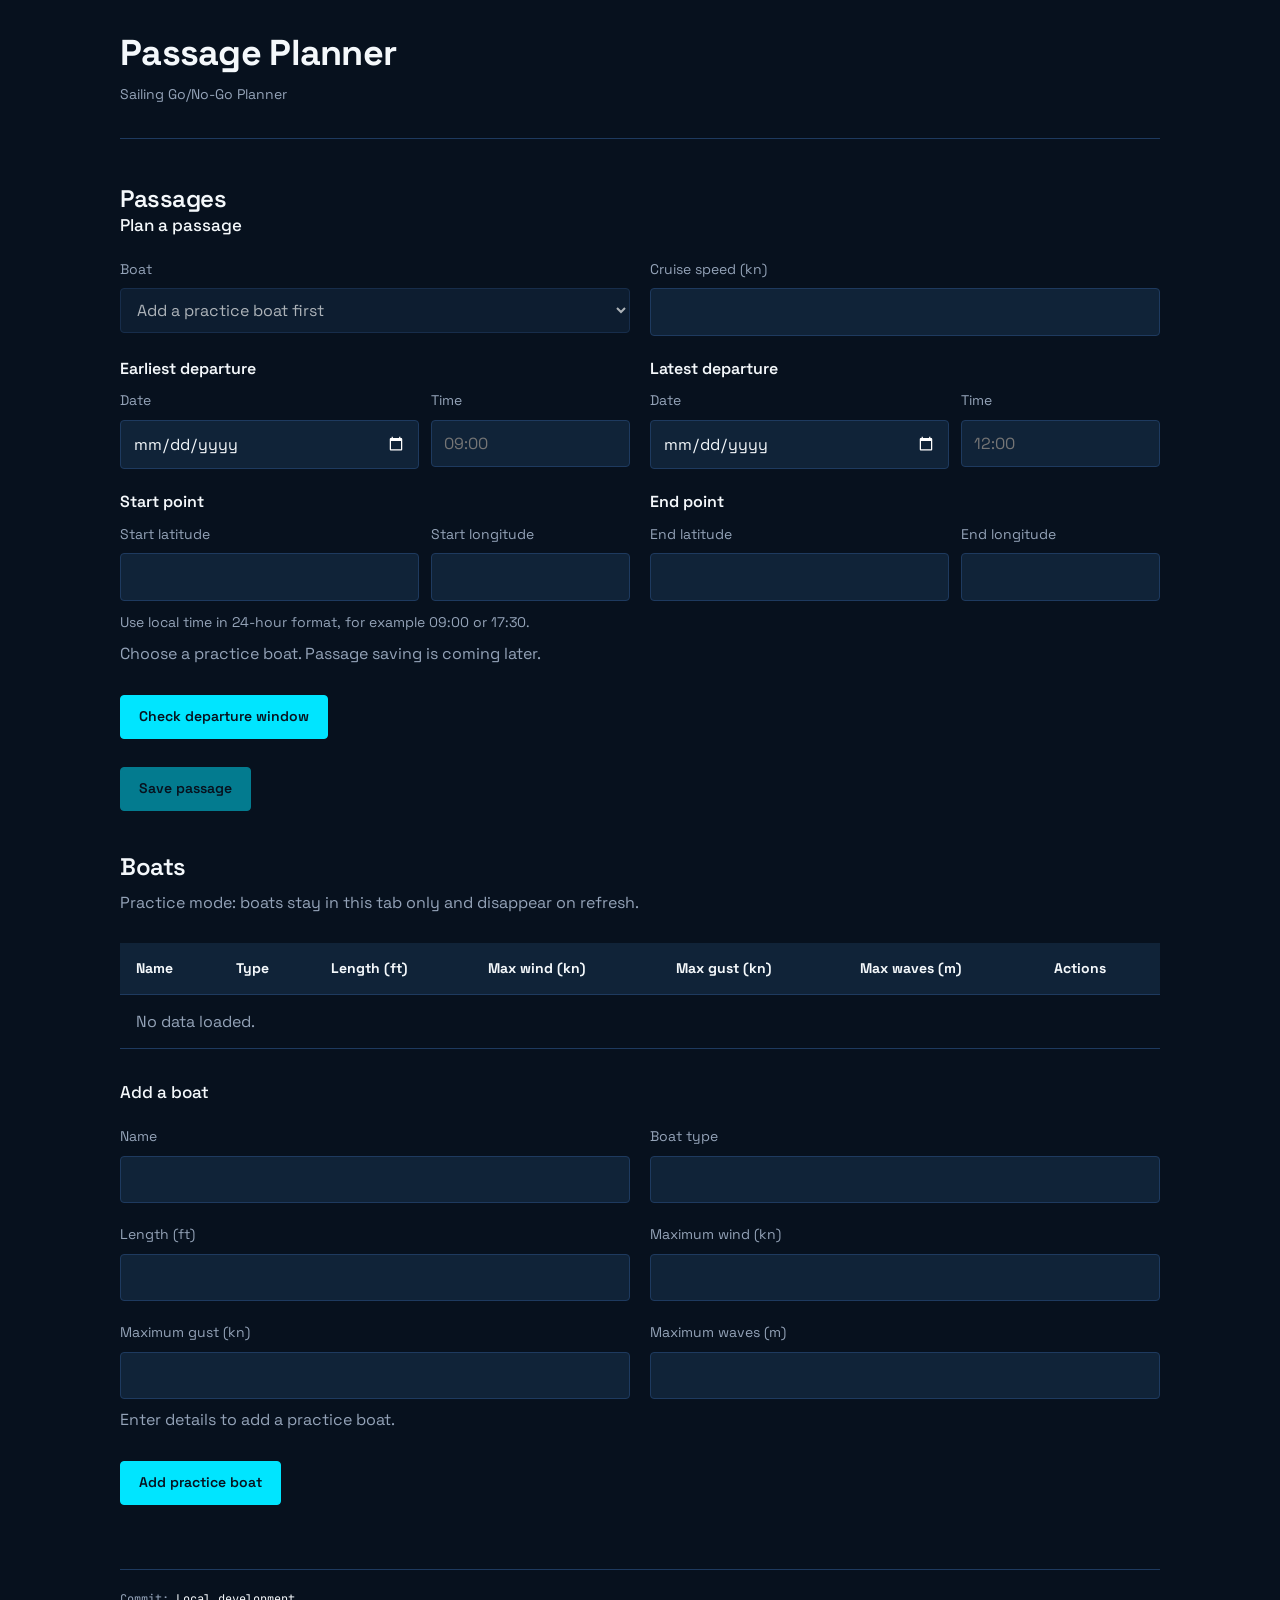
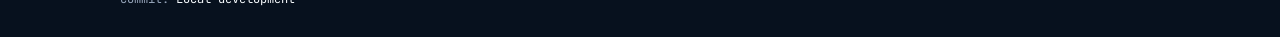
<file: ui/index.html>
<!doctype html>
<html lang="en">
  <head>
    <meta charset="UTF-8" />
    <meta name="viewport" content="width=device-width, initial-scale=1.0" />
    <title>Passage Planner</title>
    <meta name="theme-color" content="#07111E" />
    <link rel="preconnect" href="https://fonts.googleapis.com" />
    <link rel="preconnect" href="https://fonts.gstatic.com" crossorigin />
    <link
      href="https://fonts.googleapis.com/css2?family=JetBrains+Mono:wght@400;500&family=Space+Grotesk:wght@400;500;600;700&display=swap"
      rel="stylesheet"
    />
    <link rel="stylesheet" href="styles.css" />
    <script src="config.js" defer></script>
    <script src="app.js" defer></script>
  </head>
  <body>
    <a class="skip-link" href="#workspace">Skip to content</a>
    <header class="site-header">
      <h1>Passage Planner</h1>
      <p>Sailing Go/No-Go Planner</p>
    </header>

    <main id="workspace" tabindex="-1">
      <section aria-labelledby="passages-title">
        <h2 id="passages-title">Passages</h2>

        <form id="passage-form" aria-labelledby="passage-form-title">
          <h3 id="passage-form-title">Plan a passage</h3>

          <div class="form-fields">
            <div class="field">
              <label for="passage-boat">Boat</label>
              <select id="passage-boat" name="boat_id" required disabled>
                <option value="">No boat selected</option>
              </select>
            </div>

            <div class="field">
              <label for="passage-speed">Cruise speed (kn)</label>
              <input id="passage-speed" name="speed_kn" type="number" min="0" step="any" required />
            </div>

            <fieldset class="departure-fields">
              <legend>Earliest departure</legend>
              <div class="departure-inputs">
                <div class="field">
                  <label for="departure-start-date">Date</label>
                  <input id="departure-start-date" type="date" required />
                </div>
                <div class="field">
                  <label for="departure-start-time">Time</label>
                  <input
                    id="departure-start-time"
                    type="text"
                    placeholder="09:00"
                    aria-describedby="departure-time-hint"
                    pattern="([01]?[0-9]|2[0-3]):[0-5][0-9]"
                    maxlength="5"
                    required
                  />
                </div>
              </div>
            </fieldset>

            <fieldset class="departure-fields">
              <legend>Latest departure</legend>
              <div class="departure-inputs">
                <div class="field">
                  <label for="departure-end-date">Date</label>
                  <input id="departure-end-date" type="date" required />
                </div>
                <div class="field">
                  <label for="departure-end-time">Time</label>
                  <input
                    id="departure-end-time"
                    type="text"
                    placeholder="12:00"
                    aria-describedby="departure-time-hint"
                    pattern="([01]?[0-9]|2[0-3]):[0-5][0-9]"
                    maxlength="5"
                    required
                  />
                </div>
              </div>
            </fieldset>

            <fieldset class="departure-fields">
              <legend>Start point</legend>
              <div class="departure-inputs">
                <div class="field">
                  <label for="start-lat">Start latitude</label>
                  <input id="start-lat" type="number" min="-90" max="90" step="any" required />
                </div>
                <div class="field">
                  <label for="start-lon">Start longitude</label>
                  <input id="start-lon" type="number" min="-180" max="180" step="any" required />
                </div>
              </div>
            </fieldset>

            <fieldset class="departure-fields">
              <legend>End point</legend>
              <div class="departure-inputs">
                <div class="field">
                  <label for="end-lat">End latitude</label>
                  <input id="end-lat" type="number" min="-90" max="90" step="any" required />
                </div>
                <div class="field">
                  <label for="end-lon">End longitude</label>
                  <input id="end-lon" type="number" min="-180" max="180" step="any" required />
                </div>
              </div>
            </fieldset>
          </div>

          <p id="departure-time-hint" class="field-hint">
            Use local time in 24-hour format, for example 09:00 or 17:30.
          </p>

          <p class="section-description">Choose a practice boat. Passage saving is coming later.</p>
          <button id="check-departure" type="button">Check departure window</button>
          <p id="departure-result" class="section-description" role="status"></p>
          <button type="submit" disabled>Save passage</button>
        </form>
      </section>
      <section aria-labelledby="boats-title">
        <h2 id="boats-title">Boats</h2>
        <p id="boats-status" class="section-description" role="status">
          Boat management is being developed. No boat data has been loaded.
        </p>

        <div class="table-wrap">
          <table>
            <thead>
              <tr>
                <th scope="col">Name</th>
                <th scope="col">Type</th>
                <th scope="col">Length (ft)</th>
                <th scope="col">Max wind (kn)</th>
                <th scope="col">Max gust (kn)</th>
                <th scope="col">Max waves (m)</th>
                <th scope="col">Actions</th>
              </tr>
            </thead>
            <tbody id="boats-body">
              <tr>
                <td colspan="7">No data loaded.</td>
              </tr>
            </tbody>
          </table>
        </div>
        <form id="boat-form" aria-labelledby="boat-form-title" novalidate>
          <h3 id="boat-form-title">Add a boat</h3>

          <div class="form-fields">
            <div class="field">
              <label for="boat-name">Name</label>
              <input id="boat-name" name="name" type="text" maxlength="100" required />
            </div>

            <div class="field">
              <label for="boat-type">Boat type</label>
              <input id="boat-type" name="boat_type" type="text" required />
            </div>

            <div class="field">
              <label for="boat-length">Length (ft)</label>
              <input id="boat-length" name="length_ft" type="number" min="0" step="any" required />
            </div>

            <div class="field">
              <label for="boat-wind">Maximum wind (kn)</label>
              <input id="boat-wind" name="max_wind_kn" type="number" min="0" step="any" required />
            </div>

            <div class="field">
              <label for="boat-gust">Maximum gust (kn)</label>
              <input id="boat-gust" name="max_gust_kn" type="number" min="0" step="any" required />
            </div>

            <div class="field">
              <label for="boat-wave">Maximum waves (m)</label>
              <input id="boat-wave" name="max_wave_m" type="number" min="0" step="any" required />
            </div>
          </div>

          <p id="boat-form-message" class="section-description" role="status">
            Check your details before saving becomes available.
          </p>
          <button type="submit">Check boat details</button>
          <button id="cancel-edit" type="button" class="button-secondary" hidden>
            Cancel edit
          </button>
        </form>
      </section>
    </main>

    <footer>
      <p>Commit: <span id="commit-sha">Not configured</span></p>
    </footer>
  </body>
</html>
</file>
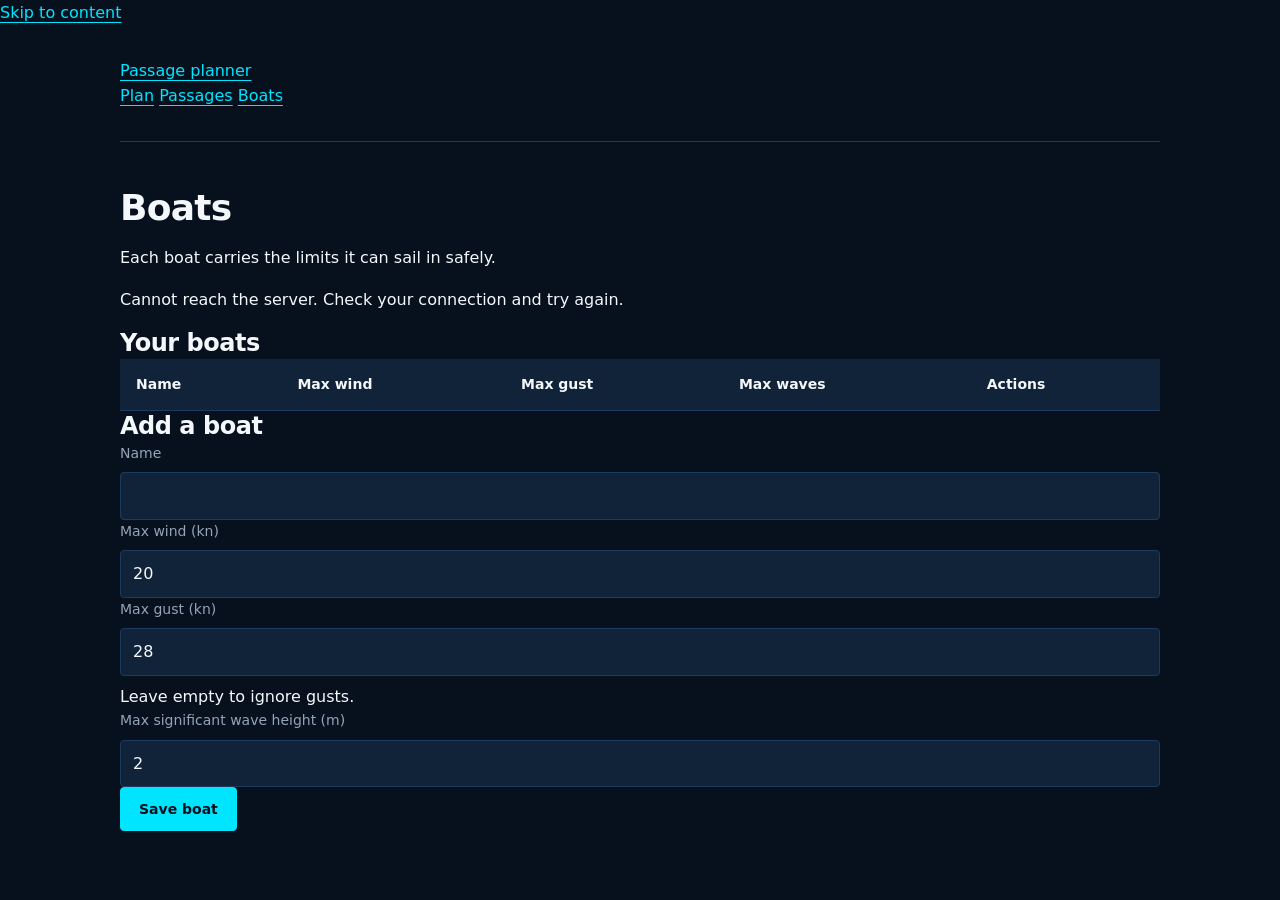
<file: ui/boats.html>
<!doctype html>
<html lang="en">
  <head>
    <meta charset="utf-8" />
    <meta name="viewport" content="width=device-width, initial-scale=1" />
    <meta name="theme-color" content="#0f1f29" />
    <title>Boats · Passage planner</title>
    <link rel="icon" href="favicon.svg" type="image/svg+xml" />
    <link rel="stylesheet" href="styles.css" />
    <script src="config.js"></script>
    <script type="module" src="boats.js"></script>
  </head>
  <body>
    <a class="skip" href="#main">Skip to content</a>
    <header class="site-header">
      <a class="wordmark" href="index.html" translate="no">Passage planner</a>
      <nav aria-label="Main">
        <a href="index.html">Plan</a>
        <a href="passages.html">Passages</a>
        <a href="boats.html" aria-current="page">Boats</a>
      </nav>
    </header>
    <main id="main">
      <h1>Boats</h1>
      <p class="lead">Each boat carries the limits it can sail in safely.</p>
      <p class="message" id="message" role="status" aria-live="polite" hidden></p>
      <div class="split">
        <section aria-labelledby="list-title">
          <h2 id="list-title">Your boats</h2>
          <div class="table-wrap">
            <table>
              <thead>
                <tr>
                  <th scope="col">Name</th>
                  <th scope="col" class="num">Max wind</th>
                  <th scope="col" class="num">Max gust</th>
                  <th scope="col" class="num">Max waves</th>
                  <th scope="col"><span class="sr-only">Actions</span></th>
                </tr>
              </thead>
              <tbody id="rows"></tbody>
            </table>
          </div>
        </section>
        <section class="panel" aria-labelledby="form-title">
          <h2 id="form-title">Add a boat</h2>
          <form id="form" novalidate>
            <input type="hidden" name="id" />
            <div class="field">
              <label for="name">Name</label>
              <input id="name" name="name" required maxlength="100" autocomplete="off" />
            </div>
            <!-- TODO(team): default limits below are placeholders for a ~10 m cruising yacht. -->
            <div class="field-row">
              <div class="field">
                <label for="max_wind_kn">Max wind (kn)</label>
                <input
                  id="max_wind_kn"
                  name="max_wind_kn"
                  type="number"
                  autocomplete="off"
                  inputmode="decimal"
                  min="1"
                  max="80"
                  step="0.1"
                  value="20"
                  required
                />
              </div>
              <div class="field">
                <label for="max_gust_kn">Max gust (kn)</label>
                <input
                  id="max_gust_kn"
                  name="max_gust_kn"
                  type="number"
                  autocomplete="off"
                  inputmode="decimal"
                  min="1"
                  max="100"
                  step="0.1"
                  value="28"
                />
                <span class="hint">Leave empty to ignore gusts.</span>
              </div>
            </div>
            <div class="field">
              <label for="max_wave_m">Max significant wave height (m)</label>
              <input
                id="max_wave_m"
                name="max_wave_m"
                type="number"
                autocomplete="off"
                inputmode="decimal"
                min="0.1"
                max="15"
                step="0.1"
                value="2"
                required
              />
            </div>
            <p class="message" id="form-message" role="alert" hidden></p>
            <div class="actions">
              <button type="submit" id="submit">Save boat</button>
              <button type="button" class="secondary" id="cancel" hidden>Cancel edit</button>
            </div>
          </form>
        </section>
      </div>
    </main>
  </body>
</html>
</file>
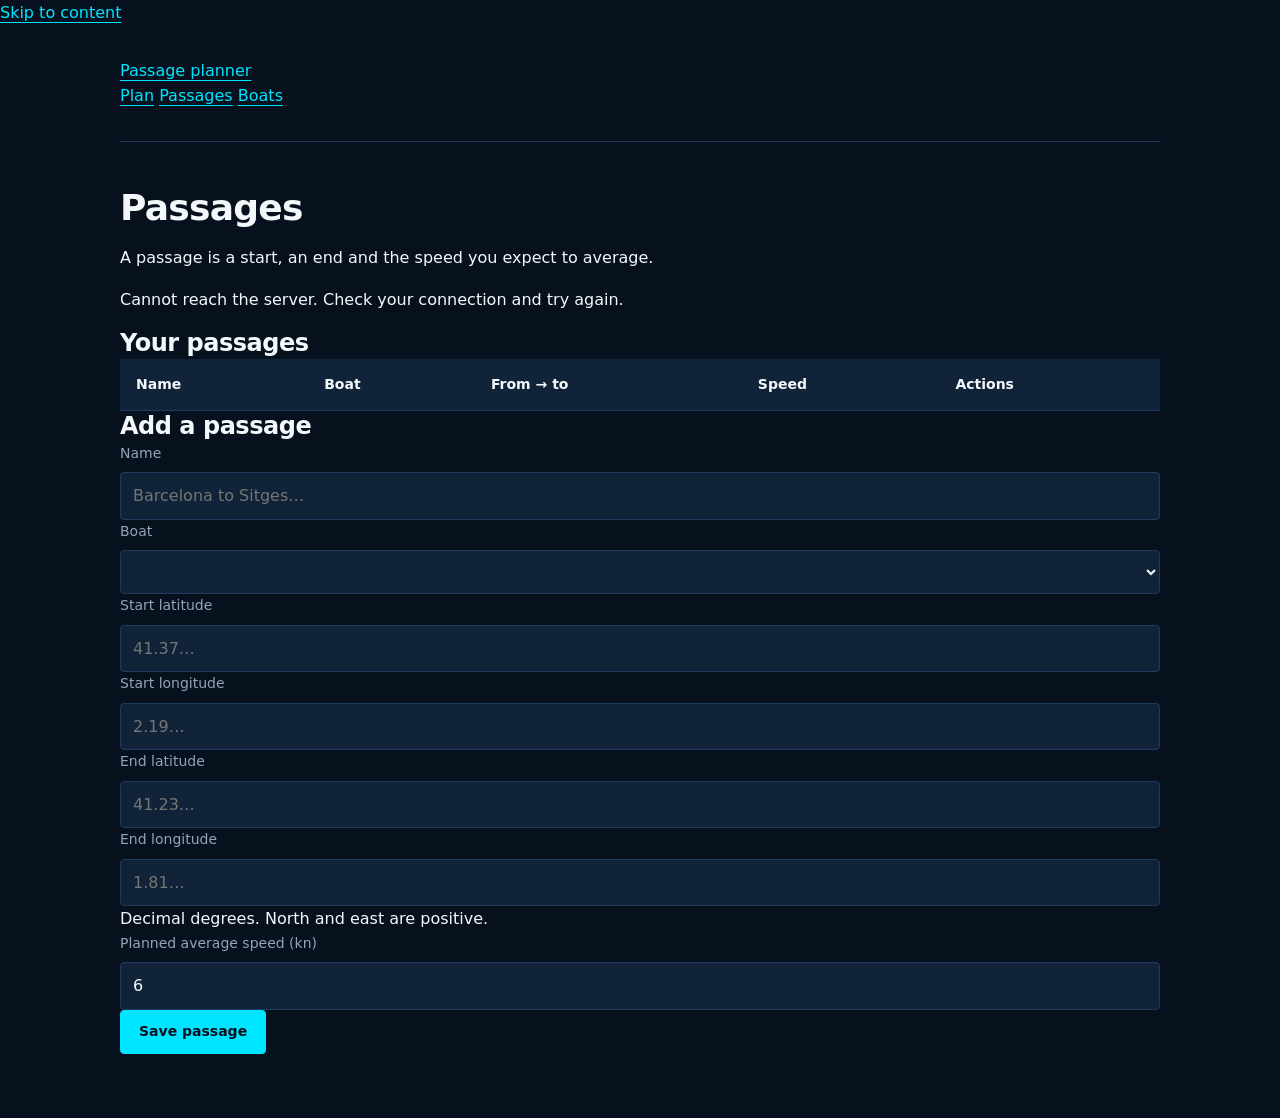
<file: ui/passages.html>
<!doctype html>
<html lang="en">
  <head>
    <meta charset="utf-8" />
    <meta name="viewport" content="width=device-width, initial-scale=1" />
    <meta name="theme-color" content="#0f1f29" />
    <title>Passages · Passage planner</title>
    <link rel="icon" href="favicon.svg" type="image/svg+xml" />
    <link rel="stylesheet" href="styles.css" />
    <script src="config.js"></script>
    <script type="module" src="passages.js"></script>
  </head>
  <body>
    <a class="skip" href="#main">Skip to content</a>
    <header class="site-header">
      <a class="wordmark" href="index.html" translate="no">Passage planner</a>
      <nav aria-label="Main">
        <a href="index.html">Plan</a>
        <a href="passages.html" aria-current="page">Passages</a>
        <a href="boats.html">Boats</a>
      </nav>
    </header>
    <main id="main">
      <h1>Passages</h1>
      <p class="lead">A passage is a start, an end and the speed you expect to average.</p>
      <p class="message" id="message" role="status" aria-live="polite" hidden></p>
      <div class="split">
        <section aria-labelledby="list-title">
          <h2 id="list-title">Your passages</h2>
          <div class="table-wrap">
            <table>
              <thead>
                <tr>
                  <th scope="col">Name</th>
                  <th scope="col">Boat</th>
                  <th scope="col">From → to</th>
                  <th scope="col" class="num">Speed</th>
                  <th scope="col"><span class="sr-only">Actions</span></th>
                </tr>
              </thead>
              <tbody id="rows"></tbody>
            </table>
          </div>
        </section>
        <section class="panel" aria-labelledby="form-title">
          <h2 id="form-title">Add a passage</h2>
          <form id="form" novalidate>
            <input type="hidden" name="id" />
            <div class="field">
              <label for="name">Name</label>
              <input
                id="name"
                name="name"
                required
                maxlength="100"
                autocomplete="off"
                placeholder="Barcelona to Sitges…"
              />
            </div>
            <div class="field">
              <label for="boat_id">Boat</label>
              <select
                id="boat_id"
                name="boat_id"
                data-type="number"
                autocomplete="off"
                required
              ></select>
            </div>
            <div class="field-row">
              <div class="field">
                <label for="start_lat">Start latitude</label>
                <input
                  id="start_lat"
                  name="start_lat"
                  type="number"
                  autocomplete="off"
                  inputmode="decimal"
                  min="-90"
                  max="90"
                  step="any"
                  required
                  placeholder="41.37…"
                />
              </div>
              <div class="field">
                <label for="start_lon">Start longitude</label>
                <input
                  id="start_lon"
                  name="start_lon"
                  type="number"
                  autocomplete="off"
                  inputmode="decimal"
                  min="-180"
                  max="180"
                  step="any"
                  required
                  placeholder="2.19…"
                />
              </div>
            </div>
            <div class="field-row">
              <div class="field">
                <label for="end_lat">End latitude</label>
                <input
                  id="end_lat"
                  name="end_lat"
                  type="number"
                  autocomplete="off"
                  inputmode="decimal"
                  min="-90"
                  max="90"
                  step="any"
                  required
                  placeholder="41.23…"
                />
              </div>
              <div class="field">
                <label for="end_lon">End longitude</label>
                <input
                  id="end_lon"
                  name="end_lon"
                  type="number"
                  autocomplete="off"
                  inputmode="decimal"
                  min="-180"
                  max="180"
                  step="any"
                  required
                  placeholder="1.81…"
                />
              </div>
            </div>
            <span class="hint">Decimal degrees. North and east are positive.</span>
            <div class="field">
              <label for="speed_kn">Planned average speed (kn)</label>
              <input
                id="speed_kn"
                name="speed_kn"
                type="number"
                autocomplete="off"
                inputmode="decimal"
                min="0.5"
                max="40"
                step="0.1"
                value="6"
                required
              />
            </div>
            <p class="message" id="form-message" role="alert" hidden></p>
            <div class="actions">
              <button type="submit" id="submit">Save passage</button>
              <button type="button" class="secondary" id="cancel" hidden>Cancel edit</button>
            </div>
          </form>
        </section>
      </div>
    </main>
  </body>
</html>
</file>
<file: ui/styles.css>
/* Marine palette: solid surfaces and cyan reserved for interactions. */
:root {
  color-scheme: dark;
  --hull: #07111e;
  --surface: #102338;
  --border: #1e3a5f;
  --accent: #00e5ff;
  --text: #f4f8fb;
  --muted: #94a3b8;
  --radius: 4px;
  --font-ui: "Space Grotesk", system-ui, sans-serif;
  --font-mono: "JetBrains Mono", "SFMono-Regular", Consolas, monospace;
}

* {
  box-sizing: border-box;
}
[hidden] {
  display: none !important;
}
body {
  margin: 0;
  min-height: 100vh;
  display: flex;
  flex-direction: column;
  background: var(--hull);
  color: var(--text);
  font-family: var(--font-ui);
  line-height: 1.6;
}
::selection {
  background: var(--accent);
  color: var(--hull);
}
a {
  color: var(--accent);
  text-underline-offset: 4px;
}
a:hover {
  text-decoration-thickness: 2px;
}
:focus-visible {
  outline: 2px solid var(--accent);
  outline-offset: 4px;
}
.site-header,
main,
footer {
  width: min(1040px, calc(100% - 64px));
  margin-inline: auto;
}
.site-header {
  padding-block: 32px;
  border-bottom: 1px solid var(--border);
}
h1 {
  margin: 0;
  color: var(--text);
  font-size: clamp(28px, 4vw, 36px);
  font-weight: 700;
  line-height: 1.2;
  letter-spacing: -0.02em;
}
.site-header p {
  margin: 8px 0 0;
  color: var(--muted);
  font-size: 14px;
}
main {
  flex: 1;
  padding-block: 44px 64px;
}
h2 {
  margin: 0;
  font-size: 24px;
  font-weight: 600;
  line-height: 1.3;
  letter-spacing: -0.02em;
}
.section-description {
  margin: 8px 0 28px;
  color: var(--muted);
}
.empty-state,
.card,
dialog {
  padding: 28px;
  border: 1px solid var(--border);
  border-radius: var(--radius);
  background: var(--surface);
}
h3 {
  margin: 0 0 8px;
  font-size: 17px;
  font-weight: 500;
  line-height: 1.4;
}
.empty-state p {
  margin: 0;
  max-width: 62ch;
  color: var(--muted);
  font-size: 15px;
}
/* Shared rules for real controls as they are implemented. */
.button,
button {
  display: inline-flex;
  justify-content: center;
  align-items: center;
  min-height: 44px;
  padding: 10px 18px;
  border: 1px solid var(--accent);
  border-radius: var(--radius);
  background: var(--accent);
  color: var(--hull);
  font: 600 14px/1.4 var(--font-ui);
  text-decoration: none;
  cursor: pointer;
}
.button:hover,
button:hover {
  background: #6defff;
  border-color: #6defff;
}
button:disabled {
  opacity: 0.5;
  cursor: not-allowed;
}
.metric,
.coordinates,
code,
footer {
  font-family: var(--font-mono);
}
[aria-current="page"],
[aria-selected="true"] {
  color: var(--accent);
}
footer {
  padding-block: 20px 28px;
  border-top: 1px solid var(--border);
  color: var(--muted);
  font-size: 12px;
}
footer p {
  margin: 0;
}
#commit-sha {
  color: var(--text);
  overflow-wrap: anywhere;
}
.skip-link {
  position: absolute;
  top: -100px;
  left: 20px;
  z-index: 2;
  padding: 12px;
  border: 1px solid var(--border);
  border-radius: var(--radius);
  background: var(--surface);
}
.skip-link:focus {
  top: 12px;
}
@media (max-width: 600px) {
  .site-header,
  main,
  footer {
    width: calc(100% - 40px);
  }
  .site-header {
    padding-block: 24px;
  }
  main {
    padding-block: 28px 40px;
  }
  .empty-state,
  .card,
  dialog {
    padding: 20px;
  }
}
main > section + section {
  margin-top: 40px;
}

.table-wrap {
  overflow-x: auto;
}

table {
  width: 100%;
  min-width: 680px;
  border-collapse: collapse;
}

th,
td {
  padding: 14px 16px;
  border-bottom: 1px solid var(--border);
  text-align: left;
}

th {
  background: var(--surface);
  font-size: 14px;
}

td {
  color: var(--muted);
}

#boat-form {
  margin-top: 32px;
}

.form-fields {
  display: grid;
  grid-template-columns: repeat(2, minmax(0, 1fr));
  gap: 20px;
  margin-top: 20px;
}

.field {
  display: flex;
  flex-direction: column;
  gap: 8px;
}

label {
  color: var(--muted);
  font-size: 14px;
}

input,
select {
  width: 100%;
  min-height: 44px;
  padding: 10px 12px;
  border: 1px solid var(--border);
  border-radius: var(--radius);
  background: var(--surface);
  color: var(--text);
  font: inherit;
}

@media (max-width: 600px) {
  .form-fields {
    grid-template-columns: 1fr;
  }
}

.button-secondary {
  background: transparent;
  border-color: var(--border);
  color: var(--text);
}

.button-secondary:hover {
  background: var(--surface);
  border-color: var(--accent);
}

.departure-fields {
  min-width: 0;
  margin: 0;
  padding: 0;
  border: 0;
}

.departure-fields legend {
  margin-bottom: 8px;
  padding: 0;
  font-weight: 600;
}

.departure-inputs {
  display: grid;
  grid-template-columns: minmax(0, 3fr) minmax(0, 2fr);
  gap: 12px;
}

.departure-inputs input {
  min-width: 0;
}

.field-hint {
  margin: 10px 0 0;
  color: var(--muted);
  font-size: 14px;
}
</file>
